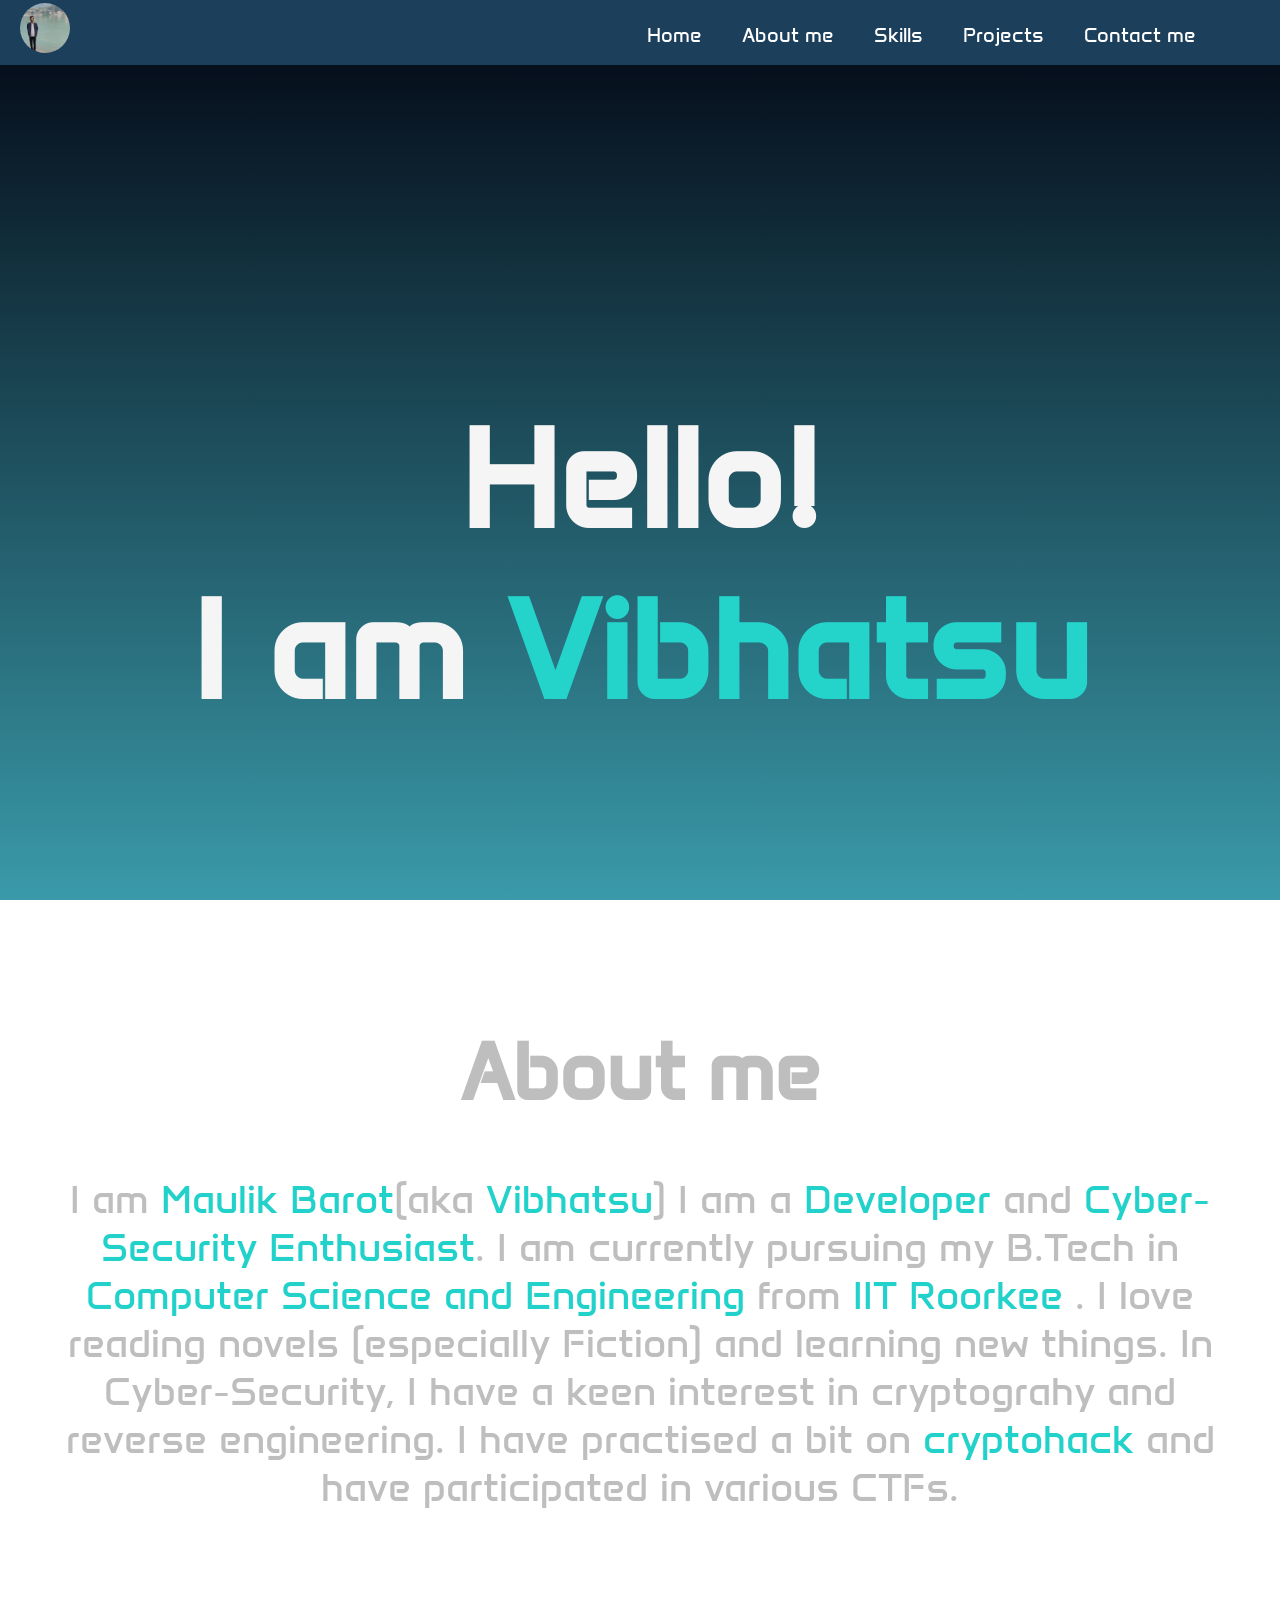
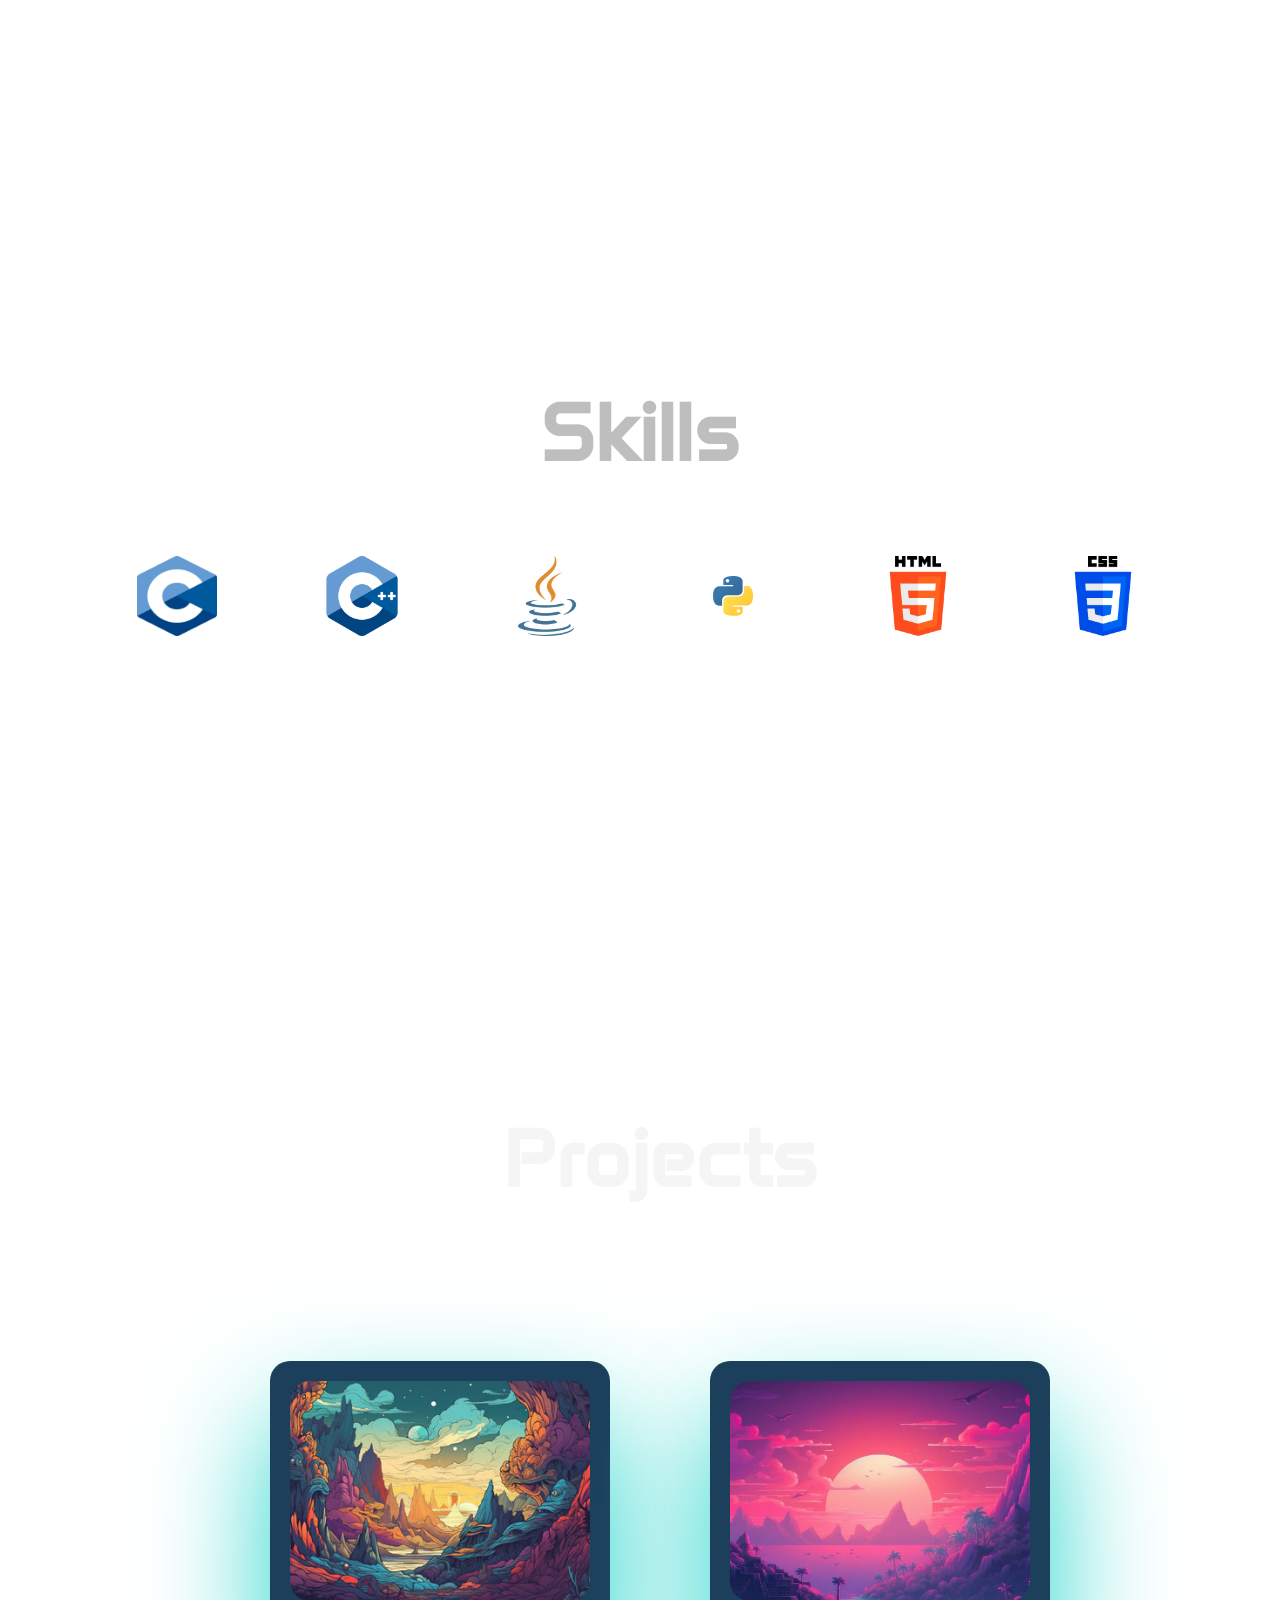
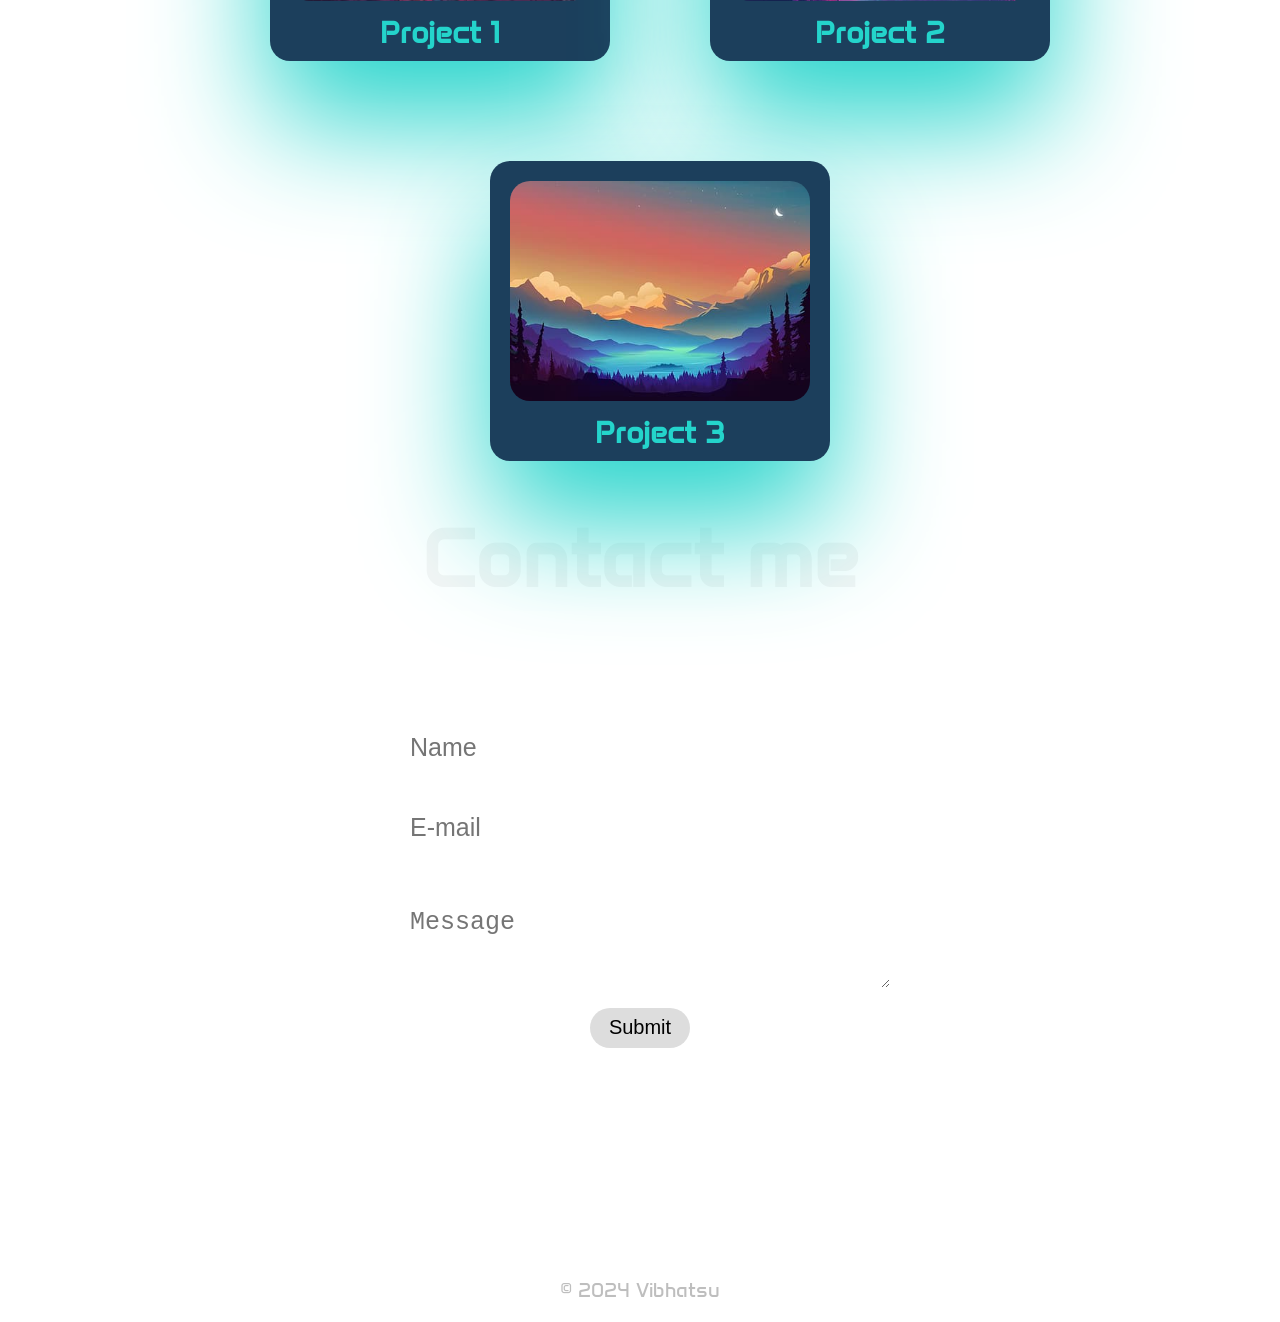
<file: index.html>
<html lang="en">

<head>
    <meta charset="UTF-8">
    <meta name="viewport" content="width=device-width, initial-scale=1.0">
    <link rel="preconnect" href="https://fonts.googleapis.com">
    <link rel="preconnect" href="https://fonts.gstatic.com" crossorigin>
    <link href="https://fonts.googleapis.com/css2?family=Anta&display=swap" rel="stylesheet">
    <link rel="icon" type="image/png" href="./assets/logo.png">
    <title>vibhatsu's porfolio</title>
</head>
<link rel="stylesheet" href="./main.css">

<body>
    <header>
        <div class="navtop">
            <div id="profile-pic">
                <img src="./assets/profpic.jpeg" alt="profile-pic">
            </div>
            <ul id="nav-list">
                <li class="nav-link"><a href="#">Home</a></li>
                <li class="nav-link"><a href="#about">About me</a></li>
                <li class="nav-link"><a href="#skills">Skills</a></li>
                <li class="nav-link"><a href="#projects">Projects</a></li>
                <li class="nav-link"><a href="#contact-me">Contact me</a></li>
            </ul>
        </div>

    </header>
    <div id="home" align="center">
        <div class="center">
            <h1 class="greet"><span class="cssanimation fadeInBottom">Hello!</span><br><span
                    class="cssanimation fadeInRight"> I am </span><span
                    class="cssanimation animated-name">Vibhatsu</span>
            </h1>
        </div>
    </div>
    <div class="container" id="about" align="center">
        <div class="glass">
            <h1>About me</h1>
            <p id="details"> I am <span class="highlight">Maulik Barot</span>(aka <span
                    class="highlight">Vibhatsu</span>) I
                am a <span class="highlight">Developer</span> and <span class="highlight">Cyber-Security
                    Enthusiast</span>.
                I am currently pursuing my B.Tech in <span class="highlight">Computer Science and Engineering</span>
                from<span class="highlight">
                    IIT Roorkee
                </span>
                . I love reading novels (especially Fiction) and learning new things. In Cyber-Security, I have a keen
                interest in cryptograhy and reverse engineering. I have practised a bit on <span class="cool"></span><a
                    href="https://cryptohack.org/user/vibhatsu/" id="cryptohack">cryptohack</a></span> and have
                participated in various CTFs.
            </p>
        </div>
    </div>

    <div class="container" id="skills" align="center">
        <div class="glass">
            <h1>Skills</h1>
            <div id="langs">
                <div class="tooltip">
                    <img src="./assets/languages/cicon.png" class="skill-icon">
                    <div class="tooltiptext">
                        <div>C</div>
                    </div>
                </div>
                <div class="tooltip">
                    <img src="./assets/languages/cppicon.png" class="skill-icon">
                    <div class="tooltiptext">
                        <div>C++</div>
                    </div>
                </div>
                <div class="tooltip">
                    <img src="./assets/languages/javaicon.png" class="skill-icon">
                    <div class="tooltiptext">
                        <div>Java</div>
                    </div>
                </div>
                <div class="tooltip">
                    <img src="./assets/languages/pythonicon.svg" class="skill-icon">
                    <div class="tooltiptext">
                        <div>Python</div>
                    </div>
                </div>
                <div class="tooltip">
                    <img src="./assets/languages/html5.png" class="skill-icon">
                    <div class="tooltiptext">
                        <div>HTML</div>
                    </div>
                </div>
                <div class="tooltip">
                    <img src="./assets/languages/css.png">
                    <div class="tooltiptext">
                        <div>CSS</div>
                    </div>
                </div>
            </div>
        </div>
    </div>
    <div id="projects" align="center">
        <div class="container" align="center">
            <h1>Projects</h1>
            <div class="project-container">
                <div class="project">
                    <div class="project-image">
                        <img src="./assets/projects/project1.jpg" alt="project1">
                    </div>
                    <div class="project-details">
                        <h2>Project 1</h2>
                        <p>Lorem ipsum dolor sit amet consectetur adipisicing elit. Sed nemo animi dolore aspernatur
                            mollitia, beatae doloribus reiciendis dolorum quo saepe delectus impedit odit id
                            accusantium, quaerat non vel pariatur! Officia.</p>
                        <a href="https://www.youtube.com/watch?v=xvFZjo5PgG0">Check it out</a>
                    </div>
                </div>
                <div class="project">
                    <div class="project-image">
                        <img src="./assets/projects/project2.jpg" alt="project2">
                    </div>
                    <div class="project-details">
                        <h2>Project 2</h2>
                        <p>Lorem ipsum dolor sit amet consectetur adipisicing elit. Sed nemo animi dolore aspernatur
                            mollitia, beatae doloribus reiciendis dolorum quo saepe delectus impedit odit id
                            accusantium, quaerat non vel pariatur! Officia</p>
                        <a href="https://www.youtube.com/watch?v=xvFZjo5PgG0">Check it out</a>
                    </div>
                </div>
                <div class="project">
                    <div class="project-image">
                        <img src="./assets/projects/project3.jpg" alt="project3">
                    </div>
                    <div class="project-details">
                        <h2>Project 3</h2>
                        <p>Lorem ipsum dolor sit amet consectetur adipisicing elit. Sed nemo animi dolore aspernatur
                            mollitia, beatae doloribus reiciendis dolorum quo saepe delectus impedit odit id
                            accusantium, quaerat non vel pariatur! Officia</p>
                        <a href="https://www.youtube.com/watch?v=xvFZjo5PgG0">Check it out</a>
                    </div>
                </div>
            </div>
        </div>
    </div>

    <div id="contact-me" align="center">
        <h1>Contact me</h1>
        <div class="center">
            <form id="contact-form" action="mailto:maulikbarot2915@gmail.com" enctype="text/plain">
                <input type="text" placeholder="Name" required class="glass" id="name">
                <input type="email" placeholder="E-mail" required class="glass" id="email">
                <textarea placeholder="Message" required class="glass" id="msg"></textarea>
                <button type="submit" id="send">Submit</button>
            </form>
        </div>
    </div>
</body>
<footer>
    <div class="bottom">
        <div class="socials">
            <a href="https://www.linkedin.com/in/maulik-barot-3855622a6/"><img src="./assets/socials/linkedin.png"
                    alt="linkedin"></a>
            <a href="https://github.com/v1bh475u"><img src="./assets/socials/github.png" alt="github"></a>
            <a href="mailto:maulikbarot2915@gmail.com"><img src="./assets/socials/gmail.png" alt="gmail"></a>
        </div>
        <p id="copyright">&copy; 2024 Vibhatsu</p>
    </div>
</footer>

</html>
</file>
<file: main.css>
:root {
    --primary-color: #333;
    --secondary-color: #ddd;
    --tertiary-color: #eee;
    font-size: 20;
}

html {
    scroll-behavior: smooth;
    max-width: 100%;
    overflow-x: hidden;
}

.center {
    margin-top: 5rem;
    margin-bottom: 5rem;
    display: flex;
    justify-content: center;
    align-items: center;
}

.block {
    display: inline;
}

::-webkit-scrollbar {
    width: .5rem;
}


::-webkit-scrollbar-track {
    background: black;
}


::-webkit-scrollbar-thumb {
    background: #ddd;
    border-radius: 1rem;
}


::-webkit-scrollbar-thumb:hover {
    background: #555;
}

body {
    align-self: center;
    justify-content: center;
    font-family: "Anta", sans-serif;
    font-weight: 400;
    font-style: normal;
    color: whitesmoke;
    margin: 0;
    background-image: linear-gradient(#020411, #3a9aa9);
    background-attachment: fixed;
    background-position: center;
    background-repeat: no-repeat;
    background-size: cover;
    display: flex;
    flex-direction: column;
    overflow-x: hidden;
    padding-top: 10rem;
    scroll-snap-type: y mandatory;
}


.highlight {
    color: #22d2ca;
}

.highlight {
    transition-timing-function: ease-in-out;
    transition-duration: .9s;
}

#skills,
#projects,
#contact-me,
#about {
    scroll-padding-top: 10rem;
    scroll-snap-align: center;
}

.navtop {
    background-color: #1c3f5c;
    position: fixed;
    width: 100%;
    top: -1.25rem;
    height: 4rem;
    overflow: hidden;
    z-index: 1;
    padding-bottom: .5rem;
}

li {
    list-style-type: none;
}

#nav-list {
    display: flex;
    font-size: 100%;
    margin-right: 5%;
    justify-content: flex-end;
    align-items: center;
    height: 100%;
}


@media (width <=768px) {
    #nav-left {
        width: 0%;
        display: none;
    }

    #nav-right {
        width: 100%;
        justify-content: center;
    }

    #nav-list {
        justify-content: center;
        font-size: 3vw;
    }
}

.nav-link {
    text-align: center;
}

.nav-link a {
    color: white;
    margin: 0 1rem;
    text-decoration: none;
    display: flex;
}

.navtop a:hover {
    color: #24d4cb;
}


.navtop img {
    width: 2.5rem;
    height: 2.5rem;
    float: left;
    margin: 1.4rem .5rem .5rem 1rem;
    border-radius: 3rem;
}

#profile-pic:hover {
    cursor: pointer;
}

.cssanimation,
.cssanimation span {
    animation-duration: 4s;
    animation-fill-mode: forwards;
}

.cssanimation span {
    display: inline-block;
    /* transform-origin: 50% 50%; */
    /* animation-iteration-count: infinite; */
}

@keyframes fadeInBottom {
    from {
        opacity: 0;
        transform: translateY(100%);
    }

    to {
        opacity: 1;
        transform: translateY(0);
    }

}

.fadeInBottom {
    animation-name: fadeInBottom;
    animation-timing-function: ease;
    transform: translateY(100%);
}


@keyframes fadeInRight {
    from {
        opacity: 0;
        transform: translateX(100%);
    }

    to {
        opacity: 1;
        transform: translateX(0);
    }

}

.fadeInRight {
    animation-name: fadeInRight;
    animation-timing-function: ease;
    animation-delay: 1.4s;
    transform: translateX(100%);
    opacity: 0;
}

@keyframes effect {
    0% {
        opacity: 0;
        transform: translateX(-100%);
    }

    50% {
        opacity: 1;
        transform: translateX(0%);
    }

    100% {
        opacity: 1;
        color: #24d4cb;
    }
}

.animated-name {
    animation-name: effect;
    animation-delay: 2s;
    animation-timing-function: ease;
    transform: translateX(-100%);
    opacity: 0;
}

.greet {
    font-size: 7rem;
    text-align: center;
}


#home {
    text-align: center;
    display: flex;
    flex-direction: column;
    font-size: 5rem;
}


.glass {

    background: rgba(255, 255, 255, 0.1);
    border: 1%, solid rgba(255, 255, 255, 0.3);
    backdrop-filter: blur(1rem);
    -webkit-backdrop-filter: blur(1rem);
    width: 60rem;
    height: fit-content;
    padding: 1rem;
    border-radius: 1rem;
    color: #BEBEBE;
    margin: 1rem;
}

#details {
    display: inline;
}

#cryptohack {
    color: #22d2ca;
    text-decoration: none;
}

#cryptohack:hover {
    color: #FFD700;

}

.container {
    display: flex;
    flex-direction: column;
    align-items: center;
    justify-content: center;
    width: 100%;
    height: auto;
    padding: 0;
    margin: 0rem 0rem 17rem;
}


#langs {
    display: flex;
    flex-direction: row;
    align-items: center;
    justify-content: space-evenly;
    margin: 1rem;
}

#langs img {
    width: 4rem;
    height: 4rem;
    margin: 1rem;
}

#langs img:hover {
    cursor: pointer;
}

.tooltip {
    position: relative;
    display: inline;
    width: 100%;
}

.tooltiptext {
    align-items: center;
    width: 100%;
    display: inline;
}

.tooltip .tooltiptext div {
    display: none;
    width: 0%;
    background-color: black;
    color: #fff;
    text-align: center;
    border-radius: .5rem;
    padding: 0.5rem 0.5rem;
    position: static;
    z-index: 1;
    bottom: 100%;
    left: 50%;
    margin-left: -3rem;
    font-size: 1rem;
    transition: 2s;
}

.tooltip:hover .tooltiptext div {
    display: block;
    margin: 0 auto;
    width: fit-content;
}

.skill-icon {
    width: 7rem;
    height: 7rem;
    margin: 2rem;
}

#projects {
    width: 100%;
    height: 100vh;
    display: inline;
    align-items: center;
    justify-content: center;
    margin: 3rem 1rem 8rem 0rem;
}

.project-container {
    position: relative;
    display: flex;
    flex-wrap: wrap;
    justify-content: center;
    align-items: center;
    gap: 5rem 5rem;
    padding: 5rem 2rem;
}

.project-container .project {
    position: relative;
    display: flex;
    justify-content: center;
    align-items: flex-start;
    width: 17rem;
    height: 15rem;
    background: #1c3f5c;
    border-radius: 1rem;
    box-shadow: 0 3rem 6rem #24d4cb;
    transition: .5s;
}

.project-container .project:hover {
    height: 20rem;
    cursor: pointer;
}

.project-container .project .project-image {
    position: absolute;
    top: 1rem;
    width: 15rem;
    height: 11rem;
    background: #333;
    border-radius: 1rem;
    overflow: hidden;
    transition: .5s;
}

.project-container .project:hover .project-image {
    top: -5.5rem;
    scale: .75;
    box-shadow: 0 1rem 4rem rgba(122, 234, 253, 0.463);
}

.project-container .project .project-image img {
    top: 0;
    left: 0;
    width: 100%;
    height: 100%;
    object-fit: cover;
}

.project-container .project .project-details {
    position: absolute;
    top: 11.4rem;
    text-align: center;
    width: 100%;
    height: 3rem;
    transition: .5s;
    overflow: hidden;
}

.project-container .project:hover .project-details {
    height: fit-content;
    top: 4rem;
}

.project-container .project .project-details h2 {
    font-size: 1.5rem;
    font-weight: 700;
    color: #24d4cb;
}

.project-container .project .project-details a {
    position: relative;
    display: inline-block;
    padding: .5rem 1rem;
    background-color: #22d2ca;
    color: #ddd;
    font-weight: 500;
    border-radius: .5rem;
    text-decoration: none;
}

#contact-form {
    display: flex;
    flex-direction: column;
    align-items: center;
}



#name {
    width: 25rem;
    height: 2rem;
    border-radius: .5rem;
    margin-bottom: 1rem;
    text-align: left;
}

#email {
    width: 25rem;
    height: 2rem;
    border-radius: .5rem;
    margin-bottom: 1rem;
    text-align: left;
}

#msg {
    width: 25rem;
    height: 5rem;
    border: none;
    border-radius: .5rem;
    margin-bottom: 1rem;
}


#send {
    width: 5rem;
    height: 2rem;
    border-radius: 1rem;
    background-color: #ddd;
    border: none;
}

#send:hover {
    background-color: #24d4cb;
    cursor: pointer;
}

input {
    background-color: #333;
    color: #BEBEBE;
    border: none;
    border-radius: .5rem;
    padding: 1rem;
    margin: 1rem;

}

.bottom {
    align-items: baseline;
    justify-content: center;
}

.socials {
    display: flex;
    flex-direction: row;
    justify-content: center;
    align-items: center;
    margin-top: 1rem;

}

.socials img {
    width: 1.5rem;
    height: 1.5rem;
    margin: 1rem;
}


#copyright {
    text-align: center;
    margin-top: 1rem;
    color: #BEBEBE;

}

/* Medium devices (landscape tablets, 768px and up) */
@media only screen and (max-width: 768px) {
    .navtop img {
        display: none;
        width: 0%;
    }

    #topnav {
        font-size: 2vw;
        justify-content: center;
    }

    .glass {
        width: 70%;
    }

    #langs {
        display: flex;
        flex-direction: column;
        align-items: center;
        justify-content: center;
    }

    body {
        font-size: 1.5rem;
    }

    #home {
        height: auto;
        font-size: 9rem;

    }

    #home .greet {
        font-size: 50%;
    }

    #contact-form,
    #name,
    #email,
    #msg {
        width: 80%;
    }

    #projects {
        margin: 0rem 1rem 0rem 1rem;
    }

    .project-details {
        font-size: 1rem;
    }
}

@media only screen and (max-width: 600px) {

    #home {
        width: 70%;
    }

    #home,
    #about,
    #skills,
    #contact-me {
        height: auto;
        margin: auto;
    }

    #projects {
        margin: 0rem 1rem 1rem 0rem;
    }
}



@media only screen and (max-width: 992px) {

    #home {
        width: 98%;
        position: relative;
        top: -12rem;
    }

    #home h1 {
        font-size: 8rem;
    }

    .container {
        margin: 3rem 0rem 3rem 0rem;
    }

    .glass {
        width: 80%;
        font-size: 1.5rem;
    }

    #projects {
        height: auto;
    }

    .tooltiptext {
        font-size: 1rem;
    }
}

/* Large devices (laptops/desktops, 992px and up) */
@media only screen and (min-width: 992px) {
    .glass {
        width: 80%;
        font-size: 2rem;
    }
}

/* Extra large devices (large laptops and desktops, 1200px and up) */
@media only screen and (min-width: 1200px) {
    .glass {
        width: 90%;
        font-size: 2rem;
    }

    #contact-me h1 {
        font-size: 4rem;
    }

    #name,
    #email,
    #msg {
        font-size: 1.25rem;
    }

    #send {
        font-size: 1rem;
    }

    #projects {
        margin: 0rem 1rem 5rem 1rem;
    }

    #projects h1 {
        font-size: 4em;
    }
}
</file>
